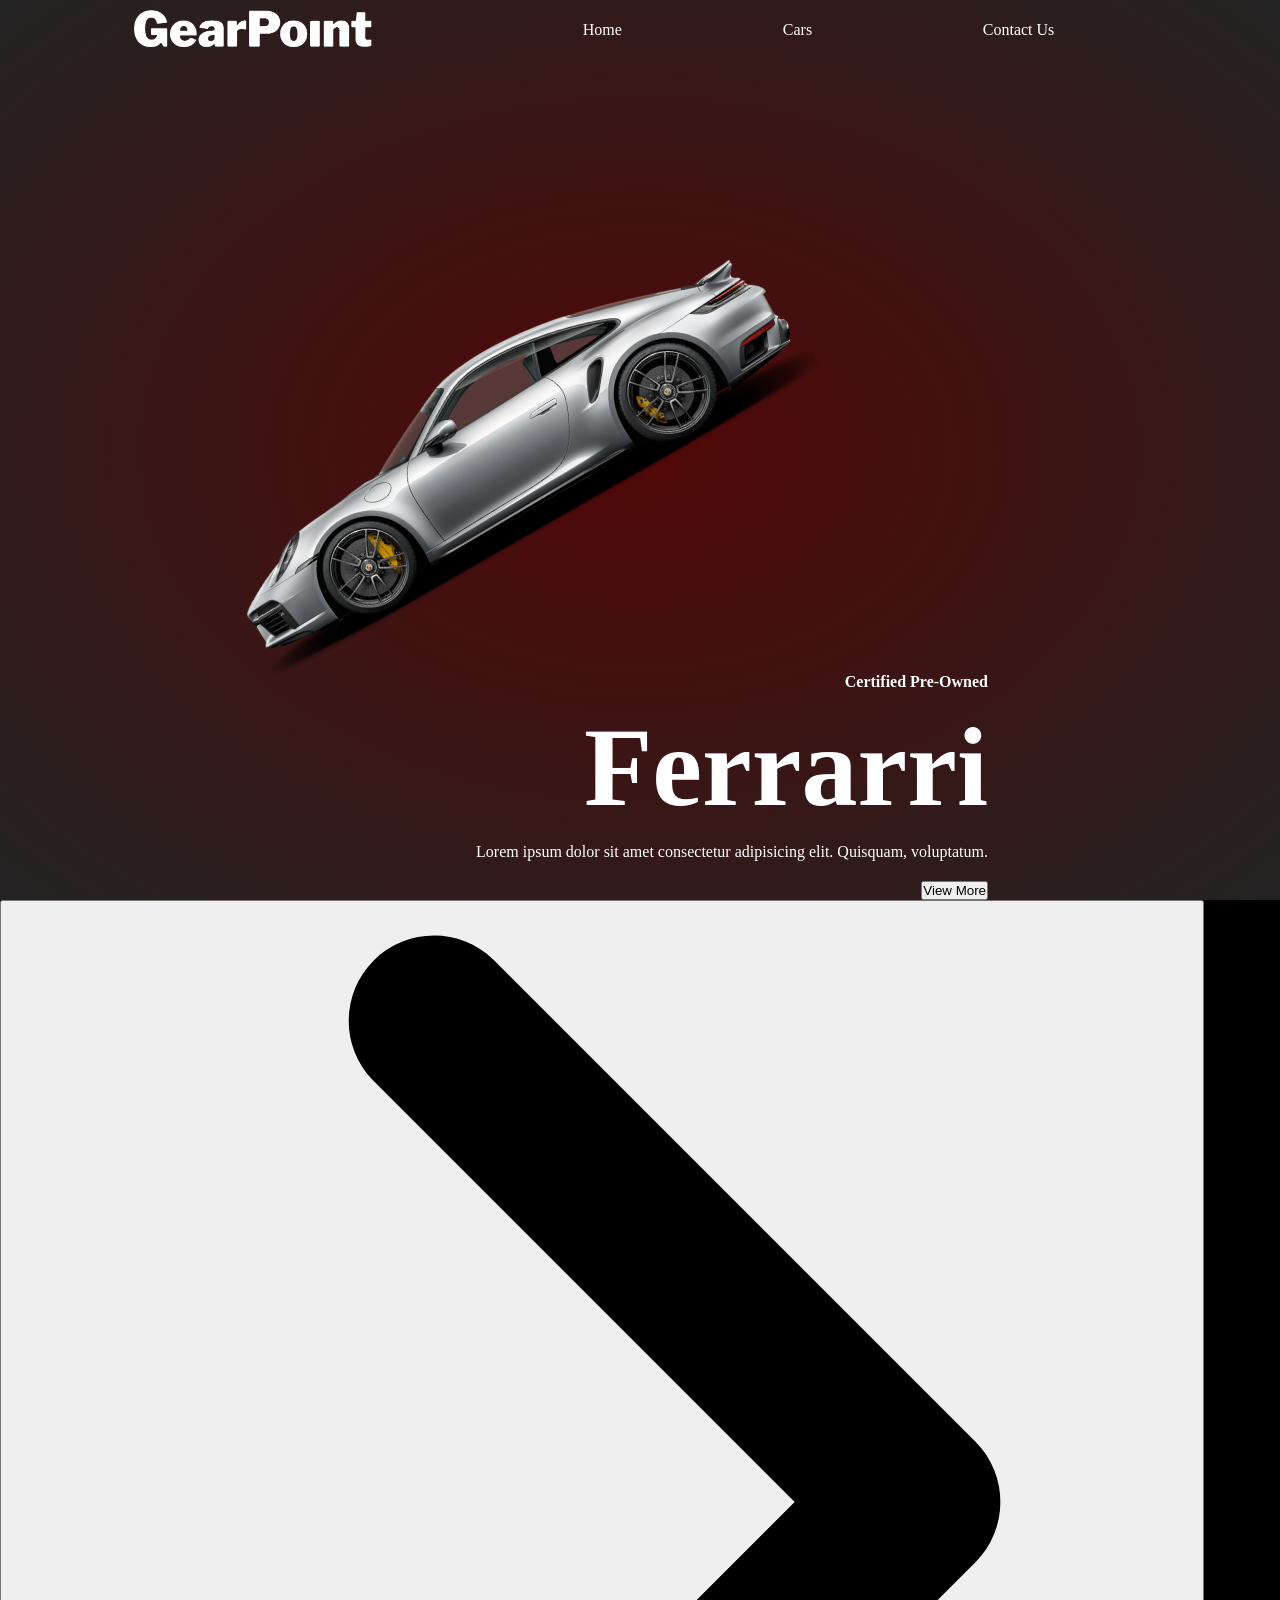
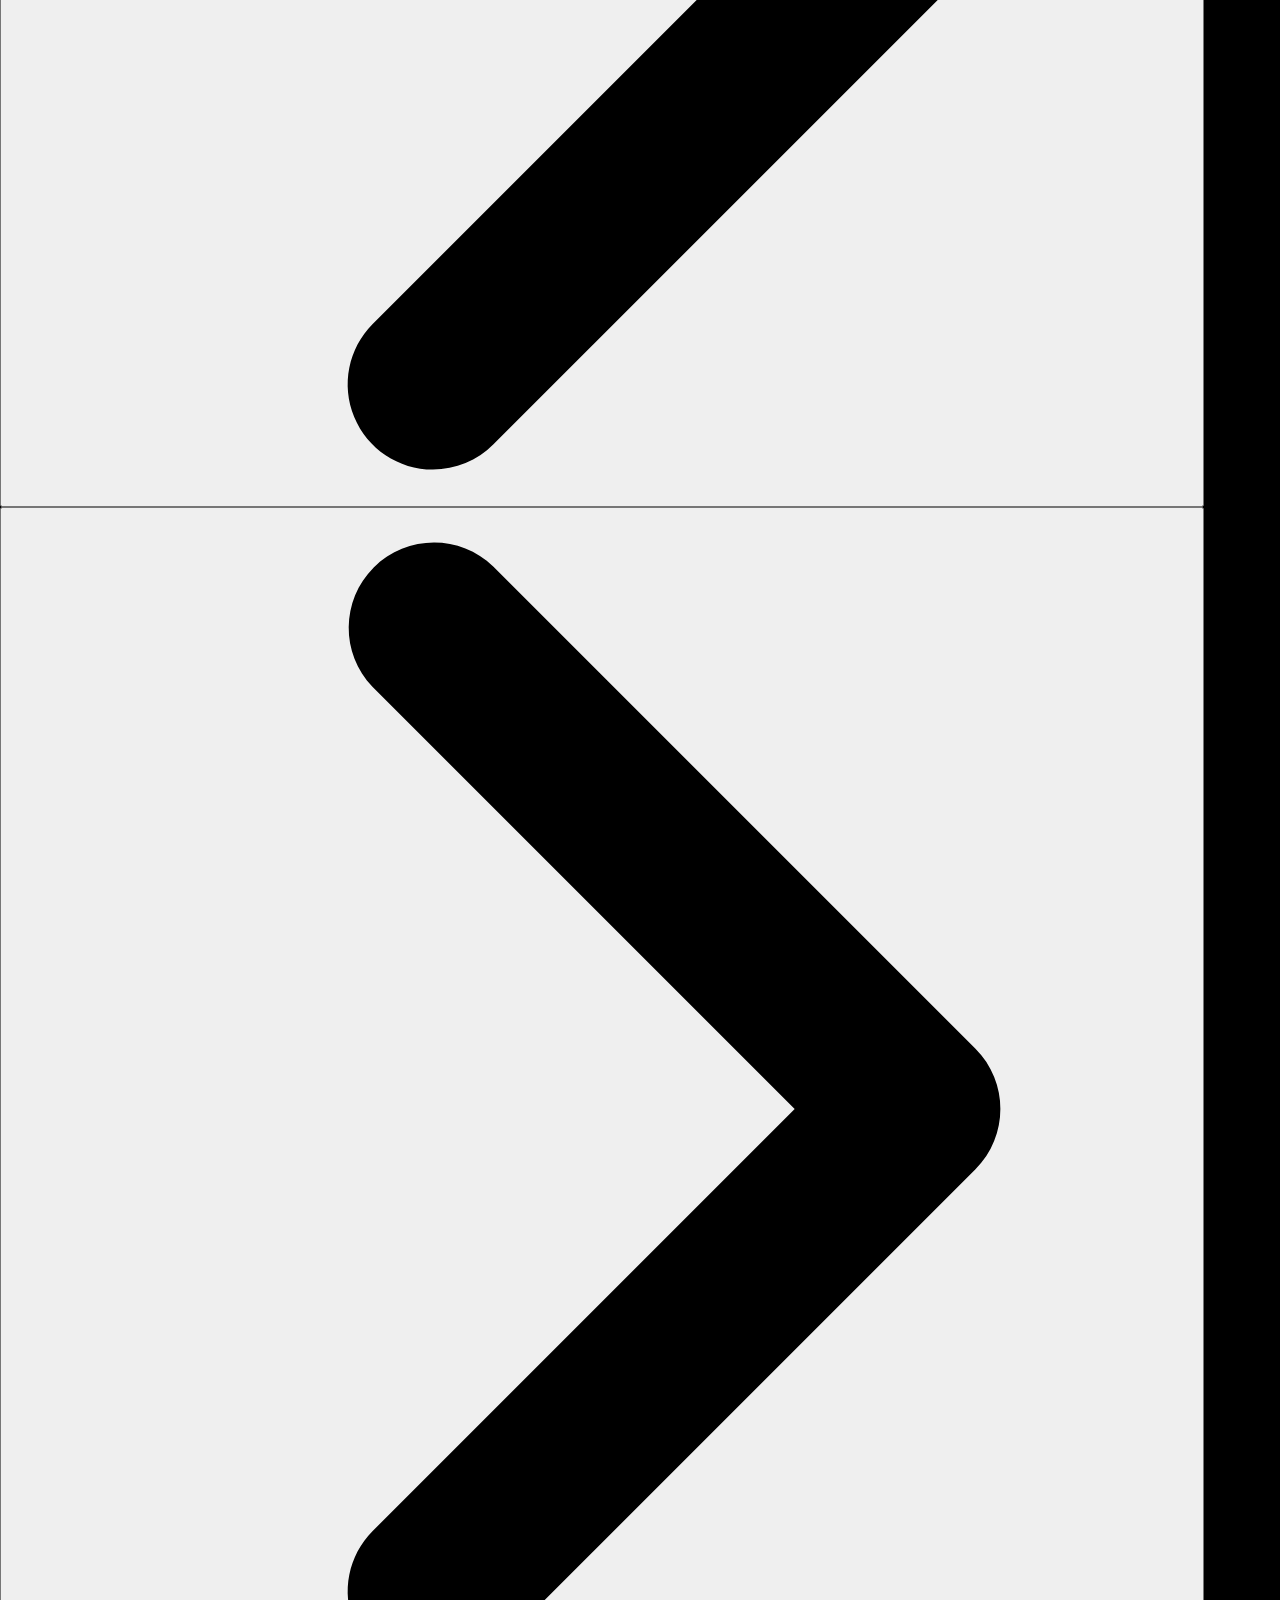
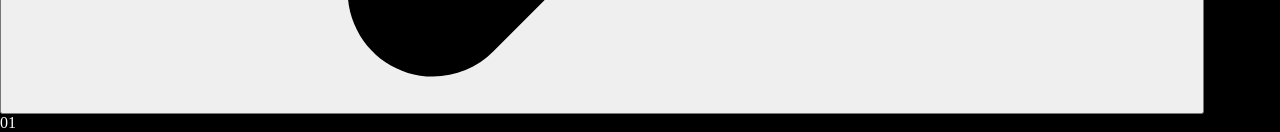
<file: car dealer/index.html>
<!DOCTYPE html>
<html lang="en">

<head>
    <meta charset="UTF-8">
    <meta name="viewport" content="width=device-width, initial-scale=1.0">
    <link rel="stylesheet" href="./styles.css">
    <title>GearPoint</title>
</head>

<body>
    <header>
        <img src="./img/logod.png" alt="logo gp">
        <nav>
            <uL>
                <li>Home</li>
                <li>Cars</li>
                <li>Contact Us</li>
            </uL>


        </nav>
    </header>

    <section>
        <div class="list">

            <div class="item">
                <div class="car-img">
                    <img src="./img/1.png" alt="img car 1">
                </div>
                
                    <div class="content">
                        <p class="car-information">
                            Certified Pre-Owned
                        </p>
                        <h2>
                            Ferrarri
                        </h2>
                        <p class="description">
                            Lorem ipsum dolor sit amet consectetur adipisicing elit. Quisquam, voluptatum.
                        </p>
                        <button class="">
                            View More
                        </button>
                    </div>
                </div>
            </div>
 </section>
            <div class="arrows">
                <button><img src="./img/arrow.png" alt="right arrow"></button>
                <button><img src="./img/arrow.png" alt="left arrow"></button>
            </div>

            <div class="indicators">

                <div class="number">01</div>
                <ul>
                    <li class="active"></li>
                    <li></li>
                    <li></li>
                </ul>


            </div>

   
</body>

</html>
</file>
<file: car dealer/styles.css>
* {
    margin: 0;
    padding: 0;
    box-sizing: border-box;
    list-style: none;

}

body {
    background-color: #000;
    color: #fff;
    font-size: 16px;
    overflow: hidden;
}

header {

    position: fixed;
    width: 80vw;
    left: 50%;
    transform: translateX(-50%);
    display: grid;
    align-items: center;
    grid-template-columns: 1fr 600px;
    gap: 20%;
    z-index: 2;

    & img {
        width: 250px;

    }

    & nav {
        & ul {
            display: grid;
            grid-template-columns: repeat(3, 200px);

        }

    }

}

section {

    background-image: radial-gradient( #520707, #232323);
    height: 100vh;
    position: relative;

    & .list {
        width: 70vw;
        height: 100%;
        margin:  auto;
        position: relative;
    
        & .item{
            position: absolute;
            inset: 0;



            & .car-img{
                position: absolute;
                top: 50%;
                transform: translateY(-50%);
                width: 70%;
            
            & img{
                width: 100%;
                transform: rotate(-30deg);
            }


        }
    
    }& .content{
        position: absolute;
        right: 100px;
        width: 70%;
        height: 100%;
        display: flex;
        flex-direction: column;
        justify-content: end;
        align-items: end;
        gap: 20px;

        & .car-information{
            font-weight: bold;
        }

        & h2{
            font-size: 7em;
            line-height: 1em;
        }

        
    }

}

.arrows{
    & button{
        & img{
            width: 100px;
            
        }
    }
}
</file>
